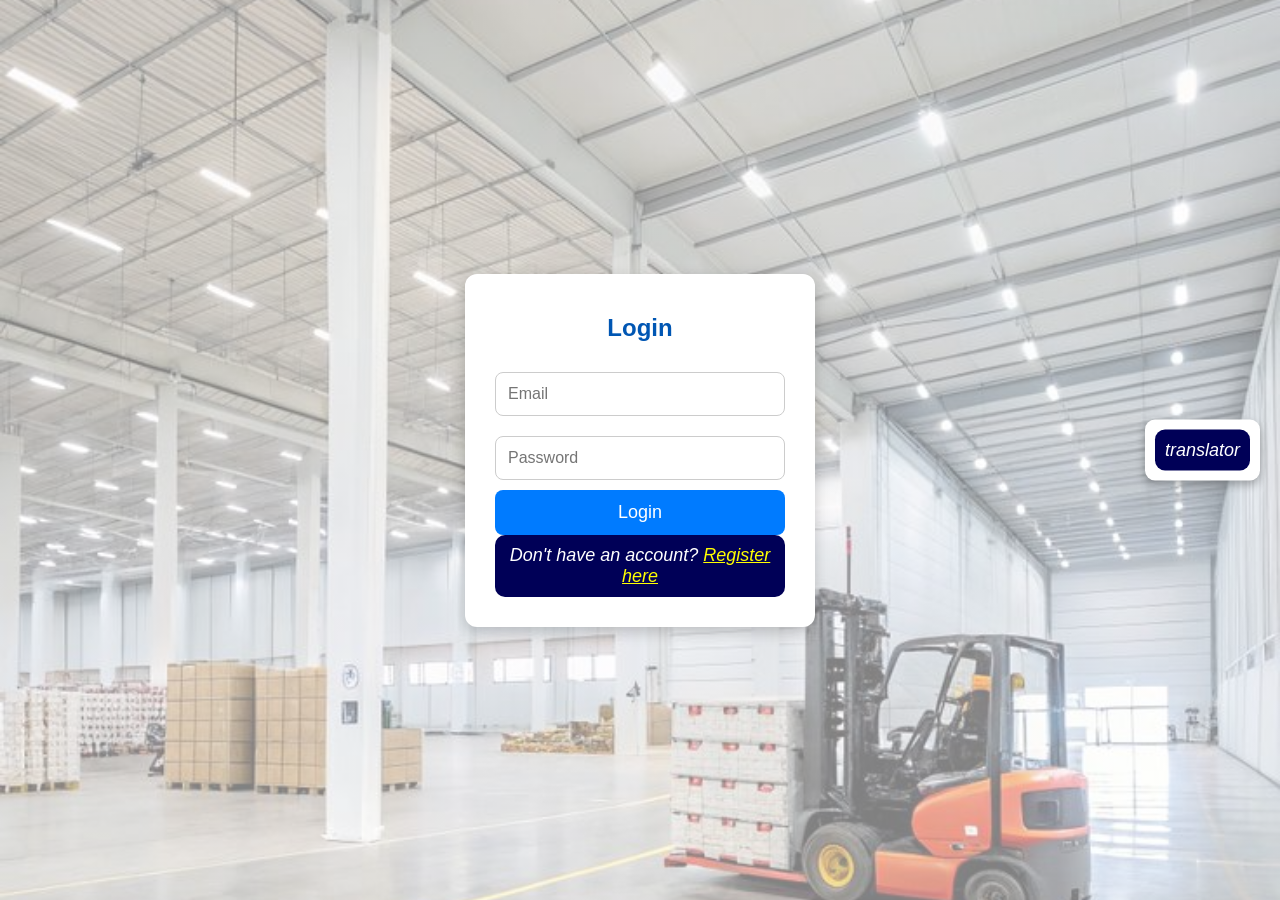
<file: EXPRESS DELIVERY/login.html>
<!DOCTYPE html>
<html lang="en">
<head>
    <meta charset="UTF-8">
    <meta name="viewport" content="width=device-width, initial-scale=1.0">
    <title>Login</title>
    <link rel="stylesheet" href="style.css"> <!-- Link to external CSS -->
    <script src="script.js"></script>
</head>
<body>
    <style>
        /* Centering the Login Container */
body {
    font-family: Arial, sans-serif;
  
    display: flex;
    justify-content: center;
    align-items: center;
    height: 100vh;
    margin: 0;
}
a{
    color: yellow;
}
    </style>

<div class="login-container">
    <h2>Login</h2>
    <form id="login-form"> <!-- Added ID -->
        <input type="email" id="email" placeholder="Email" required> <!-- Added ID -->
        <input type="password" id="password" placeholder="Password" required> <!-- Added ID -->
        <button type="submit">Login</button>
    </form>
    <p>Don't have an account? <a href="register.html">Register here</a></p>
</div>

<script>
    document.getElementById("login-form").addEventListener("submit", function(event) {
        event.preventDefault(); // Prevent form submission

        let email = document.getElementById("email").value;
        let password = document.getElementById("password").value;

        // Dummy authentication (Replace this with actual authentication logic)
        let storedEmail = localStorage.getItem("email");
        let storedPassword = localStorage.getItem("password");

        if (email === storedEmail && password === storedPassword) {
            alert("Login successful!");
            window.location.href = "index.html"; // Redirect to index.html
        } else {
            alert("Invalid email or password. Please try again.");
        }
    });
</script>

</script>
<div id="google_translate_element" class="tor">
    
    <p>translator</p> 
 </div>
 
 <script type="text/javascript">
     function googleTranslateElementInit() {
         new google.translate.TranslateElement({pageLanguage: 'en', layout: google.translate.TranslateElement.InlineLayout.SIMPLE}, 'google_translate_element');
     }
 </script>
 
 <script type="text/javascript" src="//translate.google.com/translate_a/element.js?cb=googleTranslateElementInit"></script>
 
</body>
</html>
</file>
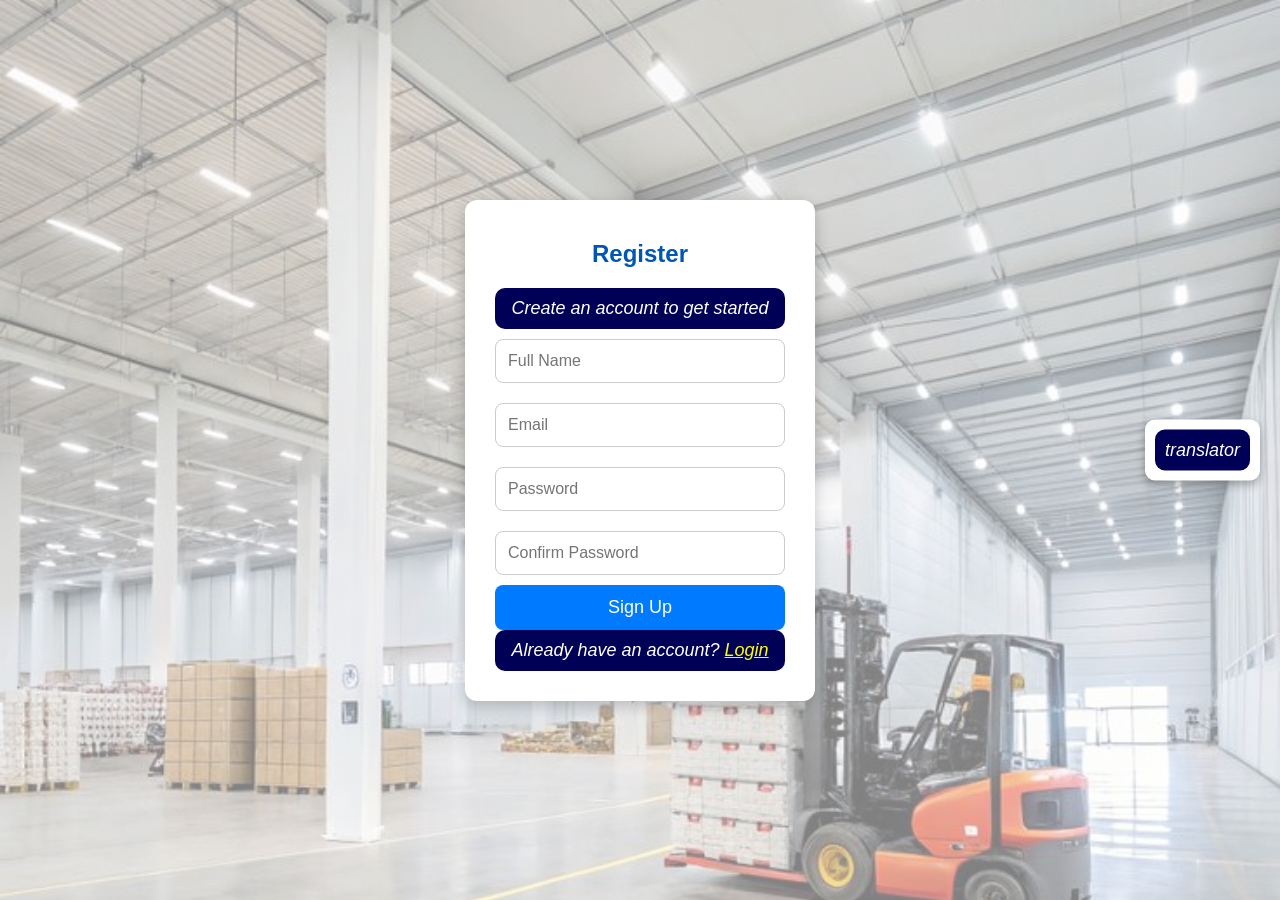
<file: EXPRESS DELIVERY/register.html>
<!DOCTYPE html>
<html lang="en">
<head>
    <meta charset="UTF-8">
    <meta name="viewport" content="width=device-width, initial-scale=1.0">
    <title>Register</title>
    <link rel="stylesheet" href="style.css"> <!-- Link to external CSS -->
</head>
<body>
<style>
    /* Centering the Register Container */
body {
    font-family: Arial, sans-serif;
   
    display: flex;
    justify-content: center;
    align-items: center;
    height: 100vh;
    margin: 0;
}
a{
    color: yellow;
}

</style>
    <div class="register-container">
        <h2>Register</h2>
        <p>Create an account to get started</p>

        <form id="register-form">
            <input type="text" id="full-name" placeholder="Full Name" required>
            <input type="email" id="email" placeholder="Email" required>
            <input type="password" id="password" placeholder="Password" required>
            <input type="password" id="confirm-password" placeholder="Confirm Password" required>
            <button type="submit">Sign Up</button>
        </form>

        <p>Already have an account? <a href="login.html">Login</a></p>
    </div>
    <div id="google_translate_element" class="tor">
    
        <p>translator</p> 
     </div>
     
     <script type="text/javascript">
         function googleTranslateElementInit() {
             new google.translate.TranslateElement({pageLanguage: 'en', layout: google.translate.TranslateElement.InlineLayout.SIMPLE}, 'google_translate_element');
         }
     </script>
     
     <script type="text/javascript" src="//translate.google.com/translate_a/element.js?cb=googleTranslateElementInit"></script>
     
    <script src="script.js"></script> <!-- Link to external JavaScript -->
</body>
</html>
</file>
<file: EXPRESS DELIVERY/style.css>
* {
    margin: 0;
    padding: 0;
    box-sizing: border-box;
    font-family: Arial, sans-serif;
}

body {
    background: #f8f9fa;
    color: #333;
    text-align: center;
    background-color: #f8f8f8;
    background-image: linear-gradient(rgba(255, 255, 255, 0.5), rgba(255, 255, 255, 0.5)), 
                      url("rrrr.jpg");
    background-repeat: no-repeat;
    background-size: cover;
    background-position: center;
}


header {
    background: #004aad;
    color: white;
    padding: 15px 20px;
    display: flex;
    justify-content: space-between;
    align-items: center;
}

.logo {
    font-size: 1.5rem;
    font-weight: bold;
}

nav ul {
    list-style: none;
    display: flex;
}

nav ul li {
    margin: 0 15px;
}

nav ul li a {
    text-decoration: none;
    color: white;
    font-size: 1rem;
}

.signup-btn {
    background: #ffbe0b;
    padding: 8px 15px;
    border-radius: 5px;
}

.hero {
    background: url('images/delivery-bg.jpg') no-repeat center center/cover;
    height: 60vh;
    display: flex;
    flex-direction: column;
    justify-content: center;
    align-items: center;
    color: white;
    text-shadow: 2px 2px 8px rgba(0, 0, 0, 0.5);
}

.hero h1 {
    font-size: 2.5rem;
}

.cta-btn {
    background: #ffbe0b;
    padding: 10px 20px;
    text-decoration: none;
    color: black;
    margin-top: 10px;
    border-radius: 5px;
}

.tracking {
    padding: 20px;
    background: white;
    margin: 20px auto;
    width: 50%;
    border-radius: 10px;
    box-shadow: 2px 2px 10px rgba(0, 0, 0, 0.1);
}

.tracking input {
    padding: 10px;
    width: 70%;
    border: 1px solid #ddd;
    border-radius: 5px;
}

.tracking button {
    padding: 10px 15px;
    background: #004aad;
    color: white;
    border: none;
    cursor: pointer;
    border-radius: 5px;
}

footer {
    background: #004aad;
    color: white;
    padding: 15px;
    margin-top: 20px;
}
/* Tracking Info Section */
.tracking-info {
    padding: 20px;
    background: white;
    margin: 20px auto;
    width: 60%;
    border-radius: 10px;
    box-shadow: 2px 2px 10px rgba(0, 0, 0, 0.1);
    text-align: left;
  }
  
  .timeline {
    margin-top: 20px;
  }
  
  .timeline-item {
    display: flex;
    justify-content: space-between;
    padding: 10px 0;
    border-bottom: 1px solid #ddd;
  }
  
  .timeline-item .status {
    font-weight: bold;
  }
  
  .timeline-item .time {
    color: #777;
  }
    /* Header Styling */
    /* Header Styling */
header {
    background: linear-gradient(135deg, #007bff, #0056b3);
    color: white;
    text-align: center;
    padding: 20px;
    font-size: 24px;
    font-weight: bold;
    position: relative;
    animation: fadeInDown 1s ease-in-out;
}
.content-img{
    background-color: white;
    padding: 20px 20px;
}
.images-img{
    background-color: wheat;
    padding: 20px 20px;
}
/* Content Styling */
.content {
    max-width: 900px;
    margin: 30px auto;
    padding: 20px;
    background: white;
    box-shadow: 0 0 15px rgba(0, 0, 0, 0.2);
    border-radius: 8px;
    opacity: 0;
    transform: translateY(30px);
    animation: fadeInUp 1s ease-in-out forwards 0.5s;
}

/* Heading Animations */
h2 {
    text-align: center;
    color: #0056b3;
    opacity: 0;
    transform: scale(0.8);
    animation: fadeInScale 0.8s ease-in-out forwards 0.8s;
    padding: 10px 10px;
}

/* Paragraph Animation */
p {
    text-align: center;
    font-size: 18px;
    color: rgb(255, 255, 255);
    opacity: 0;
    transform: translateX(-50px);
    animation: slideInLeft 1s ease-in-out forwards 1s;
    background-color: rgb(0, 0, 87);
    padding: 10px 10px;
    border-radius: 10px;
   font-style: italic;
}

/* Keyframe Animations */
@keyframes fadeInDown {
    from {
        opacity: 0;
        transform: translateY(-50px);
    }
    to {
        opacity: 1;
        transform: translateY(0);
    }
}

@keyframes fadeInUp {
    from {
        opacity: 0;
        transform: translateY(30px);
    }
    to {
        opacity: 1;
        transform: translateY(0);
    }
}

@keyframes fadeInScale {
    from {
        opacity: 0;
        transform: scale(0.8);
    }
    to {
        opacity: 1;
        transform: scale(1);
    }
}

@keyframes slideInLeft {
    from {
        opacity: 0;
        transform: translateX(-50px);
    }
    to {
        opacity: 1;
        transform: translateX(0);
    }
}

    /* List Styling */
    ul {
        list-style: none;
        padding: 0;
        display: flex;
        flex-wrap: wrap;
        justify-content: center;
    }

    ul li {
        position: relative;
        margin: 15px;
        cursor: pointer;
        transition: transform 0.3s ease-in-out;
    }

    /* Image Container */
    .image-container {
        position: relative;
        width: 250px; /* Increased size */
        height: 250px;
        overflow: hidden;
        border-radius: 10px;
        box-shadow: 0 4px 10px rgba(0, 0, 0, 0.3);
        transition: transform 0.3s ease-in-out;
    }

    .image-container img {
        width: 100%;
        height: 100%;
        object-fit: cover;
        border-radius: 10px;
        transition: transform 0.3s ease-in-out, opacity 0.3s ease-in-out;
    }

    /* Overlay Text */
    .overlay-text {
        position: absolute;
        bottom: 0;
        left: 0;
        width: 100%;
        background: rgba(0, 0, 0, 0.7);
        color: white;
        font-size: 16px;
        font-weight: bold;
        padding: 10px;
        text-align: center;
        opacity: 0;
        transition: opacity 0.5s ease-in-out;
    }

    /* Hover Effects */
    .image-container:hover {
        transform: scale(1.1);
    }

    .image-container:hover .overlay-text {
        opacity: 1;
    }

    .image-container:hover img {
        transform: scale(1.1);
    }

/* Info Images Section */
.info-images {
    display: grid;
    grid-template-columns: repeat(3, 1fr); /* 3 columns on large screens */
    gap: 20px;
    justify-content: center;
    align-items: center;
    max-width: 1100px;
    margin: 50px auto;
    opacity: 0;
    transform: translateY(30px);
    animation: fadeInUp 1s ease-in-out forwards;
}

/* Image Styling */
.info-images img {
    width: 100%; /* Fill the container */
    max-width: 400px; /* Slightly bigger images */
    height: auto;
    border-radius: 15px;
    box-shadow: 0 5px 10px rgba(0, 0, 0, 0.3);
    transition: transform 0.4s ease-in-out, box-shadow 0.4s ease-in-out;
    opacity: 0;
    transform: scale(0.9);
    animation: fadeInScale 1s ease-in-out forwards 1s;
}

/* Hover Effect - Stronger Scale */
.info-images img:hover {
    transform: scale(1.15); /* Increased scale effect */
    box-shadow: 0 10px 20px rgba(0, 0, 0, 0.5);
}


/* Responsive Design */
@media (max-width: 1100px) {
    .info-images {
        grid-template-columns: repeat(2, 1fr); /* 2 columns on medium screens */
    }

    .info-images img {
        max-width: 450px; /* Bigger on medium screens */
    }
}

@media (max-width: 700px) {
    .info-images {
        grid-template-columns: repeat(1, 1fr); /* 1 column on small screens */
    }

    .info-images img {
        max-width: 100%; /* Full width on mobile */
    }
}

/* Animations */
@keyframes fadeInUp {
    from {
        opacity: 0;
        transform: translateY(30px);
    }
    to {
        opacity: 1;
        transform: translateY(0);
    }
}

@keyframes fadeInScale {
    from {
        opacity: 0;
        transform: scale(0.9);
    }
    to {
        opacity: 1;
        transform: scale(1);
    }
}
/* Video Container */
.video-container {
    display: flex;
    justify-content: center;
    align-items: center;
    margin: 40px auto;
    max-width: 900px;
   
}

video {
    width: 100%;
    max-width: 800px; /* Adjust size as needed */
    border-radius: 12px;
    box-shadow: 0 5px 15px rgba(0, 0, 0, 0.3);
    transition: transform 0.3s ease-in-out, box-shadow 0.3s ease-in-out;
}

/* Hover Effect */
video:hover {
    transform: scale(1.05);
    box-shadow: 0 8px 20px rgba(0, 0, 0, 0.4);
}
/* Register Container */
.register-container {
    background: white;
    padding: 30px;
    border-radius: 12px;
    box-shadow: 0 5px 15px rgba(0, 0, 0, 0.2);
    text-align: center;
    width: 350px;
    animation: fadeInUp 1s ease-in-out;
    
}

/* Heading */
h2 {
    color: #0056b3;
    margin-bottom: 10px;
}

/* Input Fields */
input {
    width: 100%;
    padding: 12px;
    margin: 10px 0;
    border: 1px solid #ccc;
    border-radius: 8px;
    font-size: 16px;
}

/* Submit Button */
button {
    width: 100%;
    padding: 12px;
    background: #007bff;
    color: white;
    border: none;
    border-radius: 8px;
    font-size: 18px;
    cursor: pointer;
    transition: background 0.3s ease-in-out;
}

button:hover {
    background: #0056b3;
}

/* Fade In Animation */
@keyframes fadeInUp {
    from {
        opacity: 0;
        transform: translateY(30px);
    }
    to {
        opacity: 1;
        transform: translateY(0);
    }
}
/* Login Container */
.login-container {
    background: white;
    padding: 30px;
    border-radius: 12px;
    box-shadow: 0 5px 15px rgba(0, 0, 0, 0.2);
    text-align: center;
    width: 350px;
    animation: fadeInUp 1s ease-in-out;
}

/* Heading */
h2 {
    color: #0056b3;
    margin-bottom: 10px;
}

/* Input Fields */
input {
    width: 100%;
    padding: 12px;
    margin: 10px 0;
    border: 1px solid #ccc;
    border-radius: 8px;
    font-size: 16px;
}

/* Submit Button */
button {
    width: 100%;
    padding: 12px;
    background: #007bff;
    color: white;
    border: none;
    border-radius: 8px;
    font-size: 18px;
    cursor: pointer;
    transition: background 0.3s ease-in-out;
}

button:hover {
    background: #0056b3;
}

/* Fade In Animation */
@keyframes fadeInUp {
    from {
        opacity: 0;
        transform: translateY(30px);
    }
    to {
        opacity: 1;
        transform: translateY(0);
    }
}
/* Floating & Movable Translation Widget */
#google_translate_element {
    position: fixed;
    top: 50%;
    right: 20px;
    transform: translateY(-50%);
    background: #ffffff;
    padding: 10px;
    border-radius: 10px;
    box-shadow: 0 4px 10px rgba(0, 0, 0, 0.3);
    z-index: 1000;
    transition: all 0.3s ease-in-out;
    cursor: grab; /* Change cursor to indicate movability */
}

/* When dragging */
#google_translate_element:active {
    cursor: grabbing;
}

/* Hover Effect */
#google_translate_element:hover {
    box-shadow: 0 6px 15px rgba(0, 0, 0, 0.4);
}

/* Google Translate Dropdown Styling */
.goog-te-combo {
    background: white;
    border: none;
    padding: 8px;
    font-size: 14px;
    border-radius: 5px;
    cursor: pointer;
}

/* Hide Google Branding */
.goog-logo-link,
.goog-te-gadget span {
    display: none !important;
}

.goog-te-gadget {
    font-family: Arial, sans-serif;
    font-size: 14px;
    color: black;
}

/* Make the translator draggable */
.draggable {
    cursor: grab;
}
</file>
